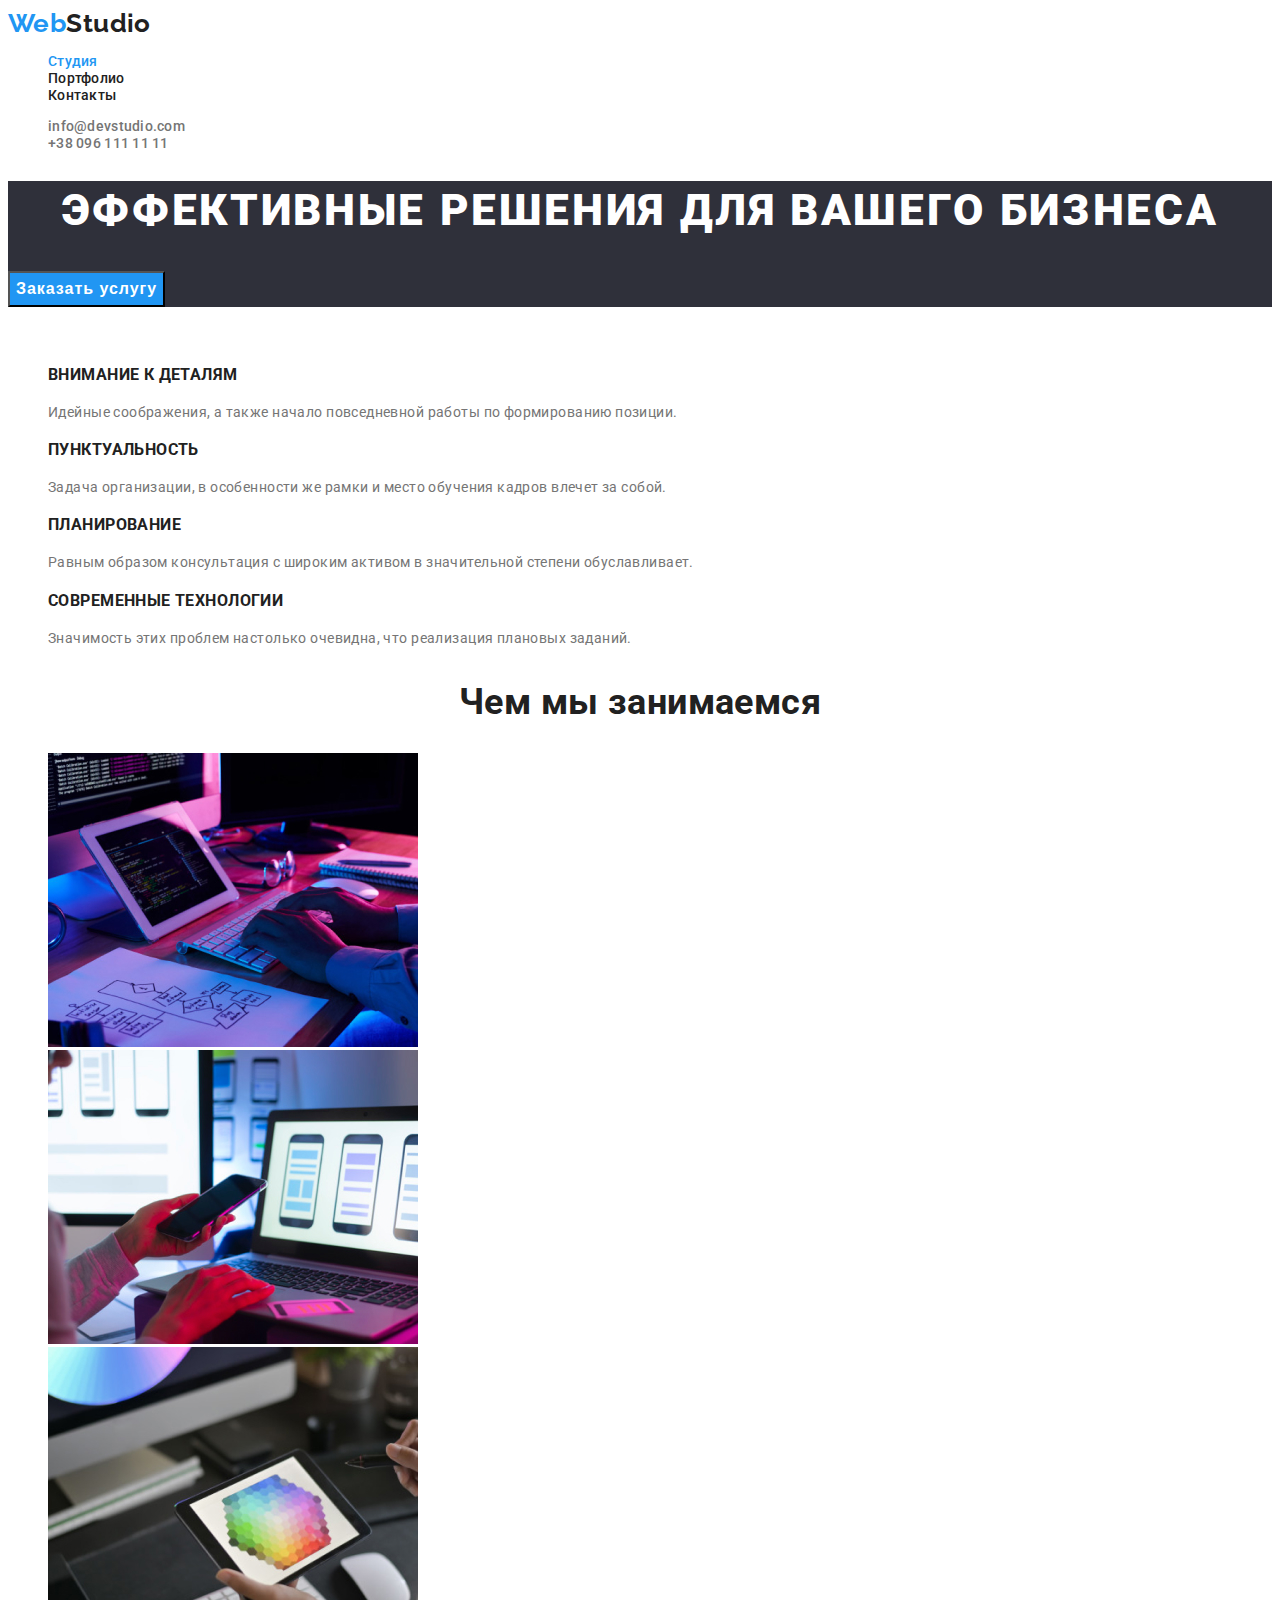
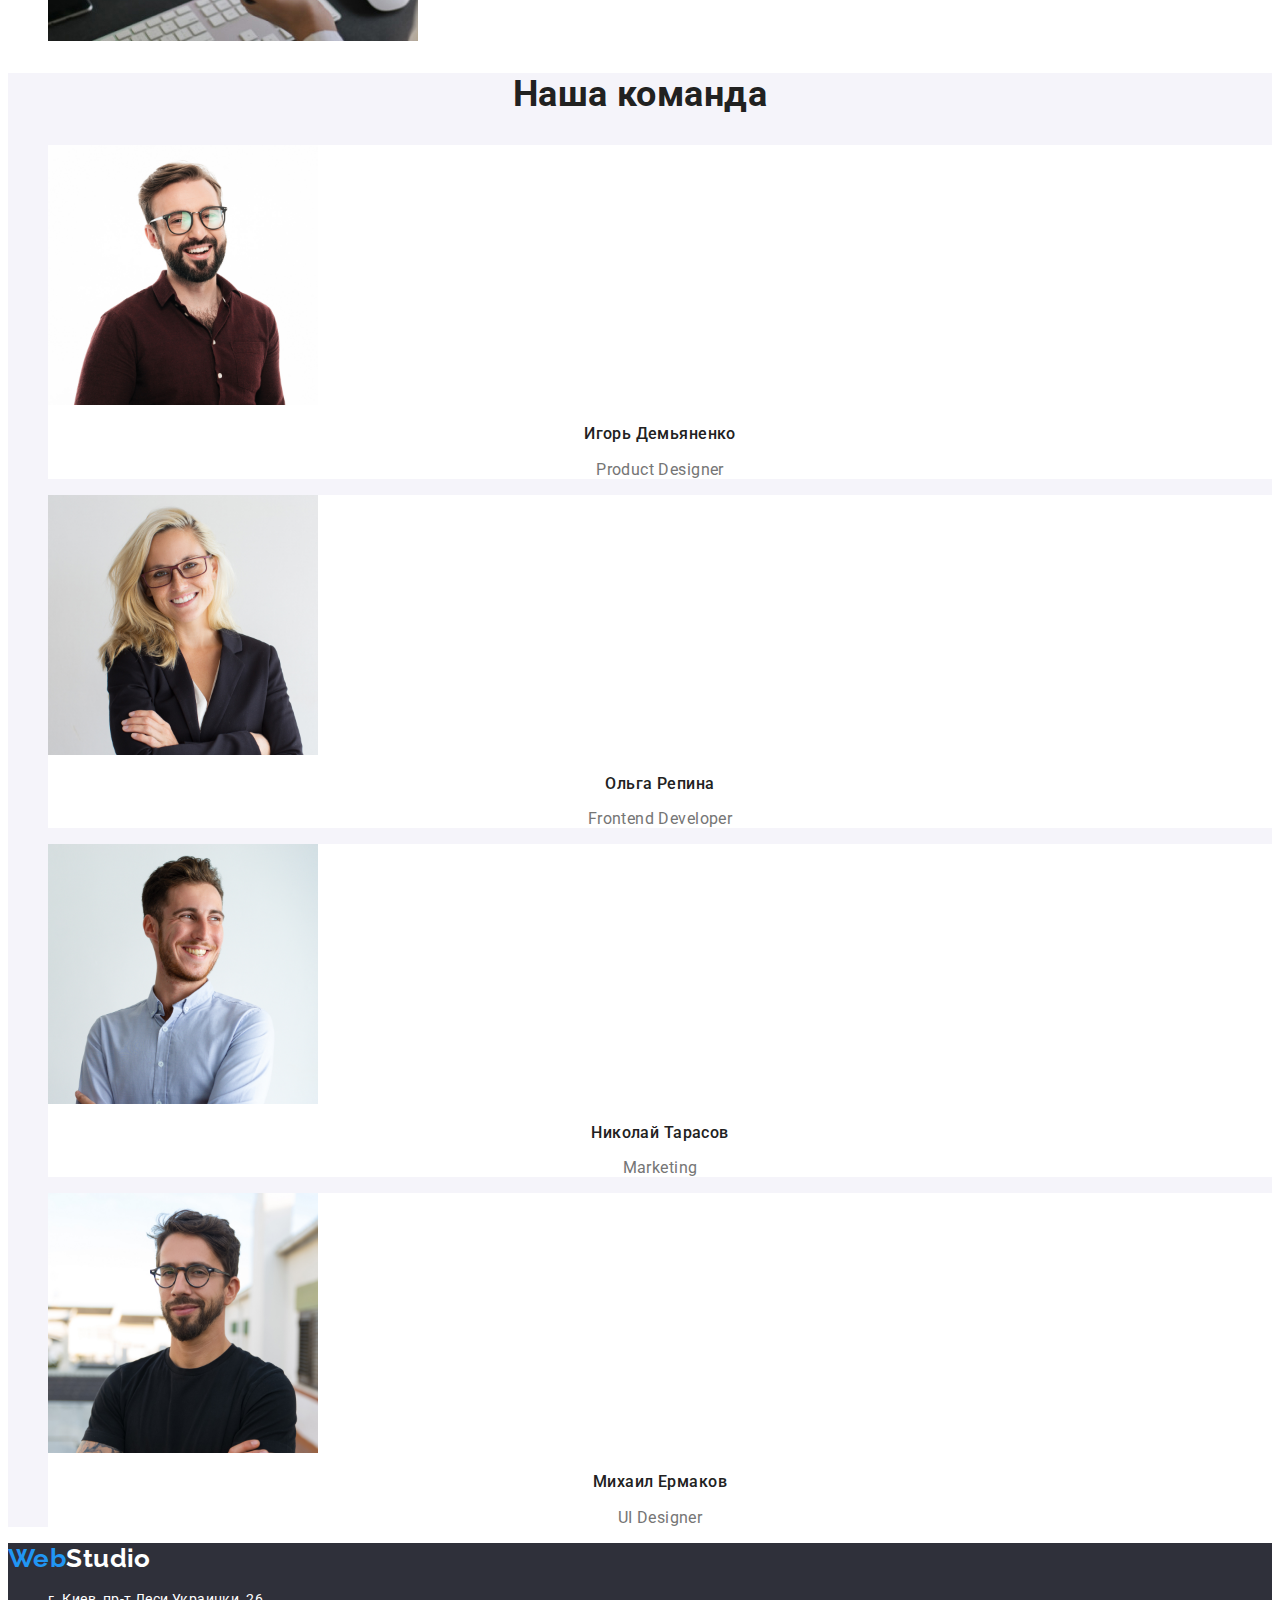
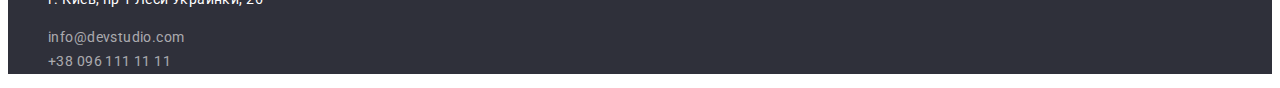
<file: index.html>
<!DOCTYPE html>
<html lang="ru">
  <head>
    <meta charset="UTF-8" />
    <meta http-equiv="X-UA-Compatible" content="IE=edge" />
    <meta name="viewport" content="width=device-width, initial-scale=1.0" />
    <title>Web studio page</title>
    <link rel="stylesheet" href="./css/styles.css" />
    <link
      href="https://fonts.googleapis.com/css2?family=Raleway:wght@700&family=Roboto:wght@400;500;700;900&display=swap"
      rel="stylesheet"
    />
  </head>
  <body>
    <!--Header-->
    <header class="top-line">
      <!--Navifation panel-->
      <nav class="nav">
        <!--Logo-->
        <a lang="en" href="" class="nav-logo"
          ><span class="first-logo-part">Web</span
          ><span class="second-black-part">Studio</span></a
        >
        <!--Links-->
        <ul class="nav-list  unformated-list">
          <li><a href="./index.html" class="nav-item nav-active">Студия</a></li>
          <li><a href="./portfolio.html" class="nav-item">Портфолио</a></li>
          <li><a href="" class="nav-item">Контакты</a></li>
        </ul>
      </nav>
      <!--Contacts-->
      <ul class="contacts unformated-list" style="list-style-type: none">
        <li>
          <a href="mailto:info@devstudio.com" class="contact"
            >info@devstudio.com</a
          >
        </li>
        <li>
          <a href="tel:+380961111111" class="contact">+38 096 111 11 11</a>
        </li>
      </ul>
    </header>
    <!--Main container-->
    <main>
      <!--Section 1 main message-->
      <section class="hero">
        <h1 class="hero-title">Эффективные решения для вашего бизнеса</h1>
        <button class="hero-button" type="button">Заказать услугу</button>
      </section>
      <!--Section 2 Peculiarities-->
      <section>
        <h2 class="hiden-title">Главные принципы</h2>
        <ul class="principle-list unformated-list">
          <li>
            <h3 class="principle-title">Внимание к деталям</h3>
            <p class="principle-description">
              Идейные соображения, а также начало повседневной работы по
              формированию позиции.
            </p>
          </li>
          <li>
            <h3 class="principle-title">Пунктуальность</h3>
            <p class="principle-description">
              Задача организации, в особенности же рамки и место обучения кадров
              влечет за собой.
            </p>
          </li>
          <li>
            <h3 class="principle-title">Планирование</h3>
            <p class="principle-description">
              Равным образом консультация с широким активом в значительной
              степени обуславливает.
            </p class="principle-description">
          </li>
          <li>
            <h3 class="principle-title">Современные технологии</h3>
            <p class="principle-description">
              Значимость этих проблем настолько очевидна, что реализация
              плановых заданий.
            </p>
          </li>
        </ul>
      </section>
      <!--Section 3 What we are doing-->
      <section>
        <h2 class="section-heading">Чем мы занимаемся</h2>
        <ul class="jobs-list unformated-list" style="list-style-type: none">
          <li>
            <img
              class="jobs-photo"
              src="images/job-img-1.jpg"
              alt="developing algorythm foto"
              width="370"
            />
          </li>
          <li>
            <img
              class="jobs-photo"
              src="images/job-img-2.jpg"
              alt="making page layout photo"
              width="370"
            />
          </li>
          <li>
            <img
              class="jobs-photo"
              src="images/job-img-3.jpg"
              alt="making styles photo"
              width="370"
            />
          </li>
        </ul>
      </section>
      <!--Section 4 Our team-->
      <section class="team">
        <h2 class="section-heading">Наша команда</h2>
        <ul class="team-list unformated-list">
          <li class="team-member">
            <img
              class="photo"
              src="images/team-img-1.jpg"
              alt="Igor's photo"
              width="270"
            />
            <h3 class="name">Игорь Демьяненко</h3>
            <p lang="en" class="position">Product Designer</p>
          </li>
          <li class="team-member">
            <img
              class="photo"
              src="images/team-img-2.jpg"
              alt="Olga's photo"
              width="270"
            />
            <h3 class="name">Ольга Репина</h3>
            <p lang="en" class="position">Frontend Developer</p>
          </li>
          <li class="team-member">
            <img
              class="photo"
              src="images/team-img-3.jpg"
              alt="Nikolay's photo"
              width="270"
            />
            <h3 class="name">Николай Тарасов</h3>
            <p lang="en" class="position">Marketing</p>
          </li>
          <li class="team-member">
            <img
              class="photo"
              src="images/team-img-4.jpg"
              alt="Mychail's photo"
              width="270"
            />
            <h3 class="name">Михаил Ермаков</h3>
            <p lang="en" class="position">UI Designer</p>
          </li>
        </ul>
      </section>
    </main>
    <!--Footer-->
    <footer>
      <!--Logo-->
      <a lang="en" href="" class="nav-logo"
        ><span class="first-logo-part">Web</span
        ><span class="second-white-part">Studio</span></a
      >
      <!--Contacts-->
      <address><ul class="bottom-contacts unformated-list" style="list-style-type: none">
        <li>
          <p class="address">г. Киев, пр-т Леси Украинки, 26</p>
        </li>
        <li>
          <a href="mailto:info@devstudio.com" class="bottom-contact"
            >info@devstudio.com</a
          >
        </li>
        <li>
          <a href="tel:+380961111111" class="bottom-contact">+38 096 111 11 11</a>
        </li>
      </ul></address>
      
    </footer>
  </body>
</html>
</file>
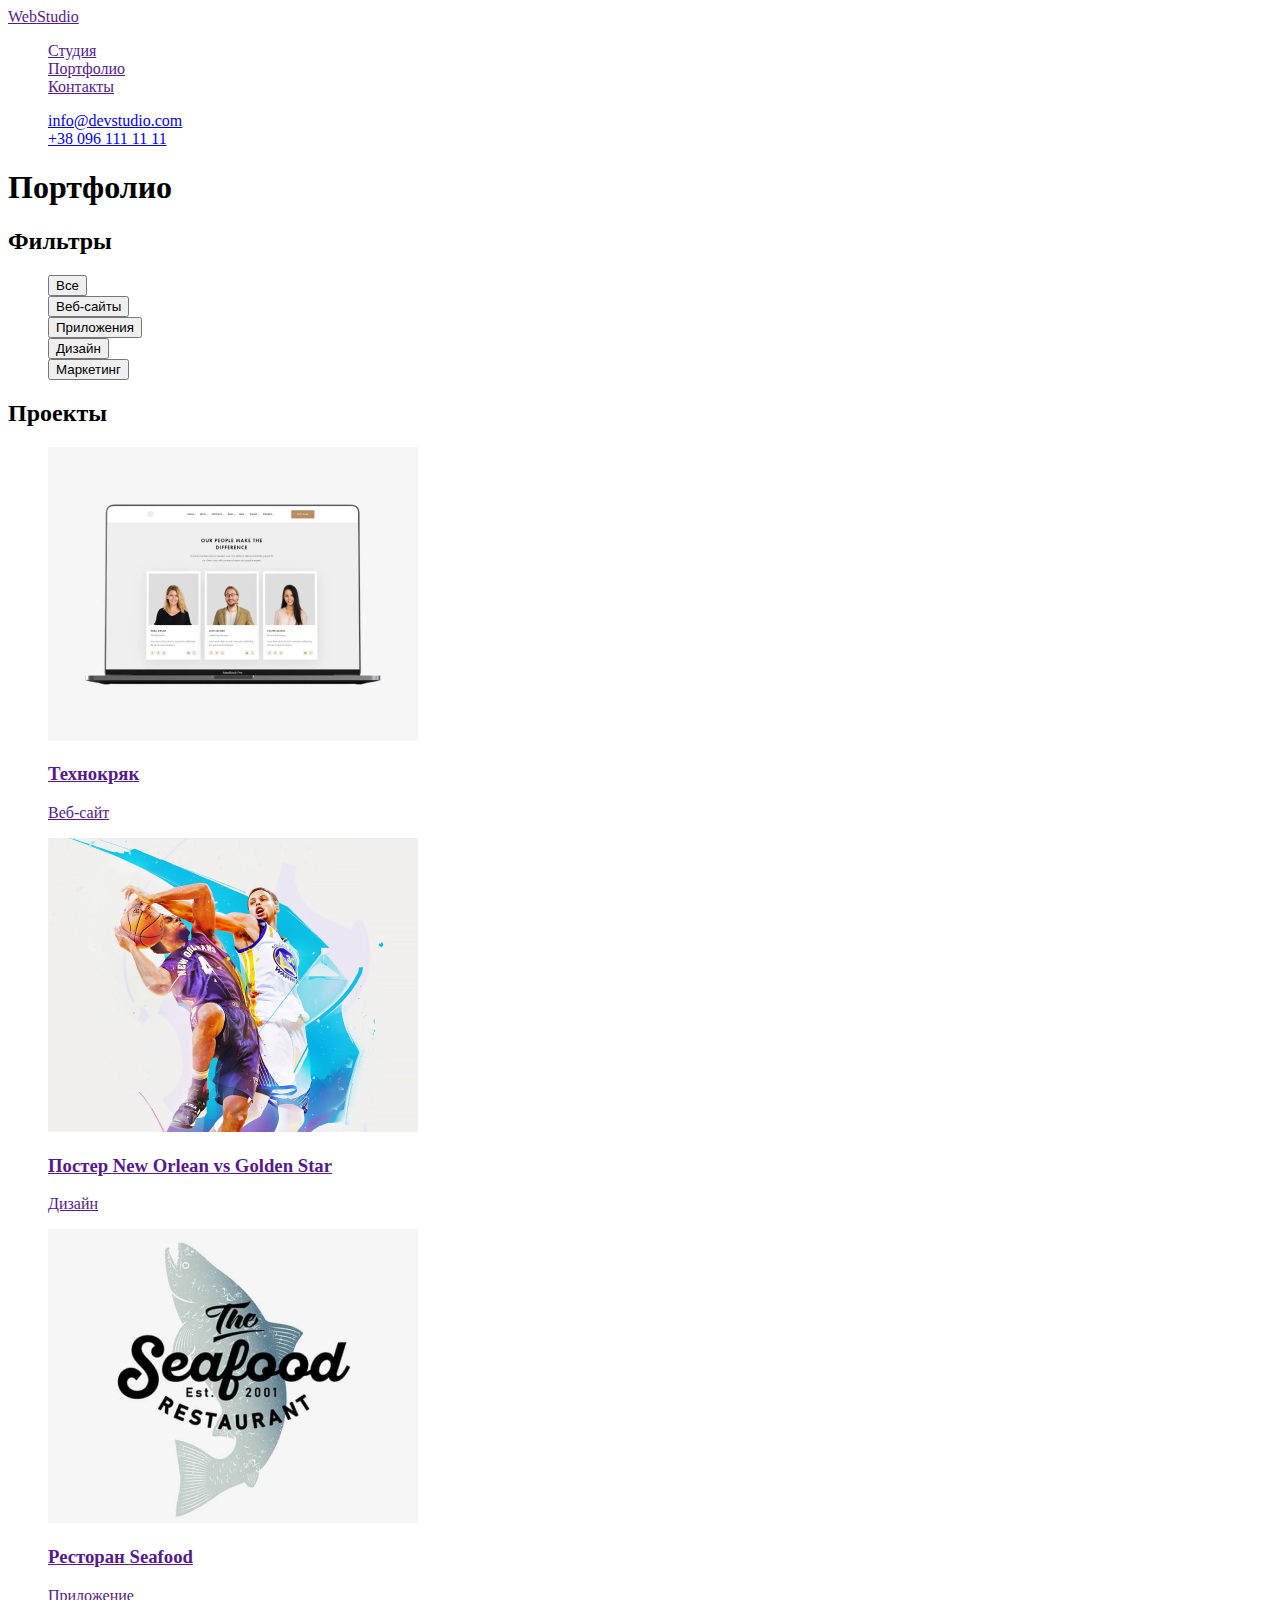
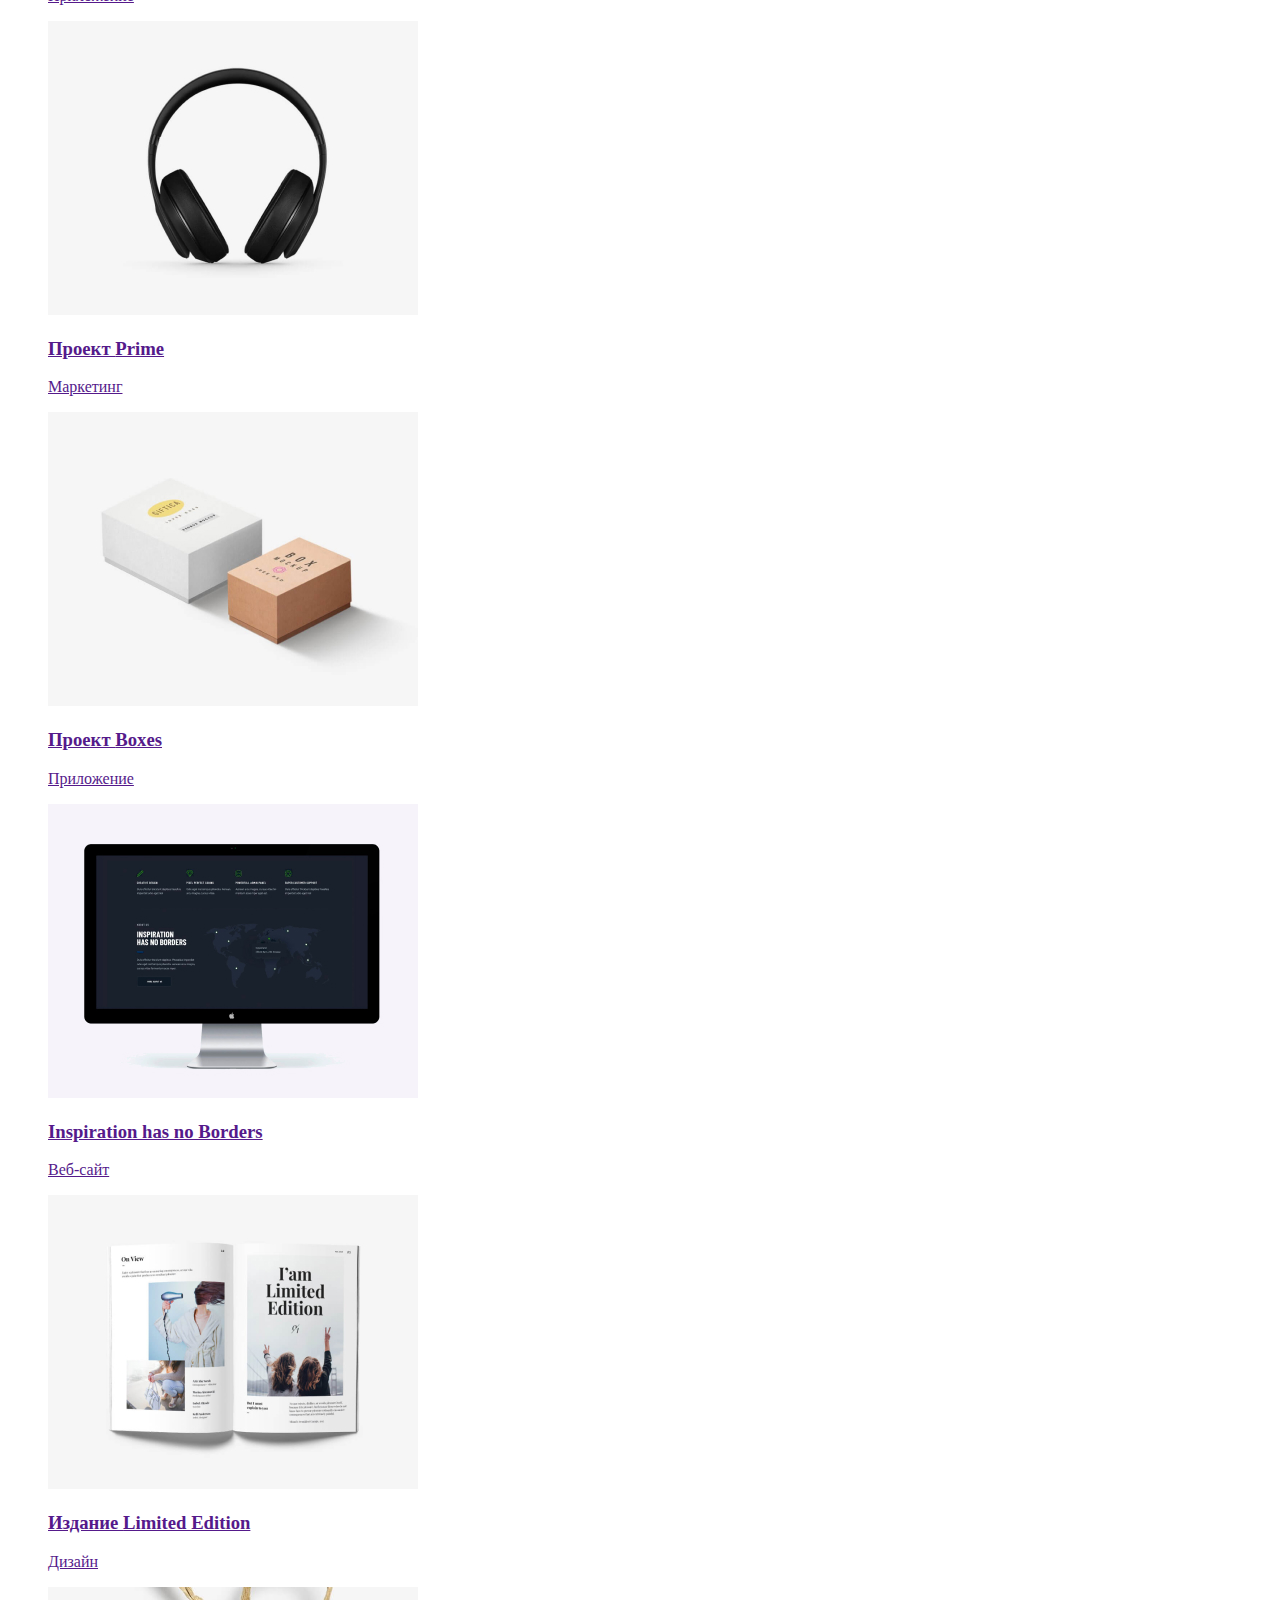
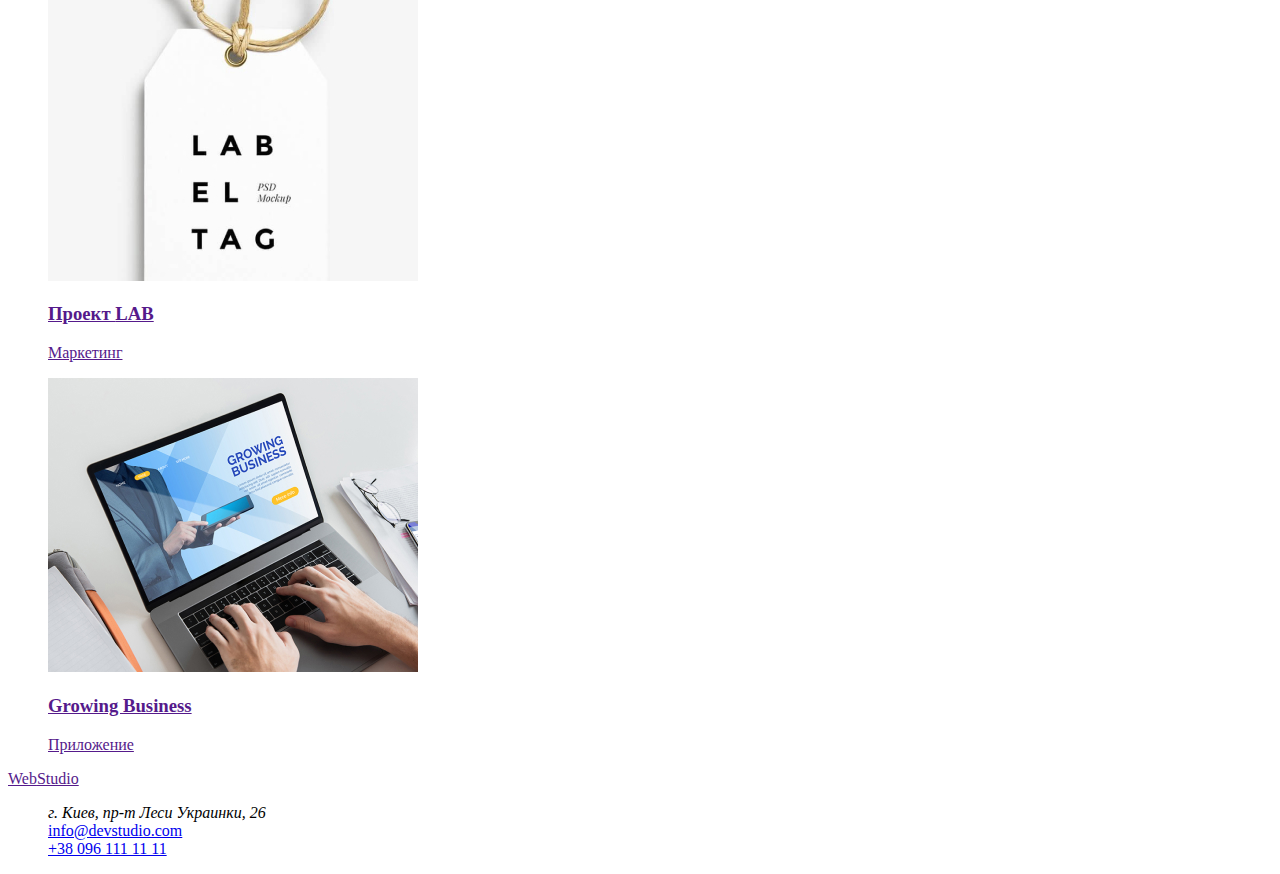
<file: page2.html>
<!DOCTYPE html>
<html lang="ru">
  <head>
    <meta charset="UTF-8" />
    <meta http-equiv="X-UA-Compatible" content="IE=edge" />
    <meta name="viewport" content="width=device-width, initial-scale=1.0" />
    <title>Document</title>
  </head>
  <body>
    <header>
      <nav>
        <!--Navifation panel-->
        <!--Logo-->
        <a href=""><span>Web</span><span>Studio</span></a>
        <!--Links-->
        <ul style="list-style-type: none">
          <li><a href="">Студия</a></li>
          <li><a href="">Портфолио</a></li>
          <li><a href="">Контакты</a></li>
        </ul>
      </nav>
      <!--Contacts-->
      <ul style="list-style-type: none">
        <li><a href="mailto:info@devstudio.com">info@devstudio.com</a></li>
        <li><a href="tel:+380961111111">+38 096 111 11 11</a></li>
      </ul>
    </header>
    <main>
      <h1>Портфолио</h1>
      <section>
        <h2>Фильтры</h2>
        <ul style="list-style-type: none">
          <li><button type="button">Все</button></li>
          <li><button type="button">Веб-сайты</button></li>
          <li><button type="button">Приложения</button></li>
          <li><button type="button">Дизайн</button></li>
          <li><button type="button">Маркетинг</button></li>
        </ul>
      </section>
      <section>
        <h2>Проекты</h2>
        <ul style="list-style-type: none">
          <li>
            <a href=""
              ><img
                src="images/page2-img-1.jpg"
                alt="Ноутбук с открытым сайтом Технокряк"
                width="370"
              />
              <h3>Технокряк</h3>
              <p>Веб-сайт</p></a
            >
          </li>
          <li>
            <a href=""
              ><img
                src="images/page2-img-2.jpg"
                alt="Постер с двумя баскетболистами"
                width="370"
              />
              <h3>Постер <span lang="en">New Orlean vs Golden Star</span></h3>
              <p>Дизайн</p></a
            >
          </li>
          <li>
            <a href=""
              ><img
                src="images/page2-img-3.jpg"
                alt="Логотип ресторана с рыбой"
                width="370"
              />
              <h3>Ресторан <span lang="en">Seafood</span></h3>
              <p>Приложение</p></a
            >
          </li>
          <li>
            <a href=""
              ><img
                src="images/page2-img-4.jpg"
                alt="Черные накладные наушники"
                width="370"
              />
              <h3>Проект <span lang="en">Prime</span></h3>
              <p>Маркетинг</p></a
            >
          </li>
          <li>
            <a href=""
              ><img
                src="images/page2-img-5.jpg"
                alt="две разноцтветные прямоугольные коробки с надписями"
                width="370"
              />
              <h3>Проект <span lang="en">Boxes</span></h3>
              <p>Приложение</p></a
            >
          </li>
          <li>
            <a href=""
              ><img
                src="images/page2-img-6.jpg"
                alt="Моноблок с открытм сайтом"
                width="370"
              />
              <h3 lang="en">Inspiration has no Borders</h3>
              <p>Веб-сайт</p></a
            >
          </li>
          <li>
            <a href=""
              ><img
                src="images/page2-img-7.jpg"
                alt="Открытый журнал со статьей"
                width="370"
              />
              <h3>Издание <span lang="en">Limited Edition</span></h3>
              <p>Дизайн</p></a
            >
          </li>
          <li>
            <a href=""
              ><img
                src="images/page2-img-8.jpg"
                alt="Бирка с буквами"
                width="370"
              />
              <h3>Проект <span lang="en">LAB</span></h3>
              <p>Маркетинг</p></a
            >
          </li>
          <li>
            <a href=""
              ><img
                src="images/page2-img-9.jpg"
                alt="Открытый ноутбук"
                width="370"
              />
              <h3 lang="en">Growing Business</h3>
              <p>Приложение</p></a
            >
          </li>
        </ul>
      </section>
    </main>
    <footer>
      <!--Logo-->
      <a href=""><span>Web</span><span>Studio</span></a>
      <!--Contacts-->
      <ul style="list-style-type: none">
        <li><address>г. Киев, пр-т Леси Украинки, 26</address></li>
        <li><a href="mailto:info@devstudio.com">info@devstudio.com</a></li>
        <li><a href="tel:+380961111111">+38 096 111 11 11</a></li>
      </ul>
    </footer>
  </body>
</html>
</file>
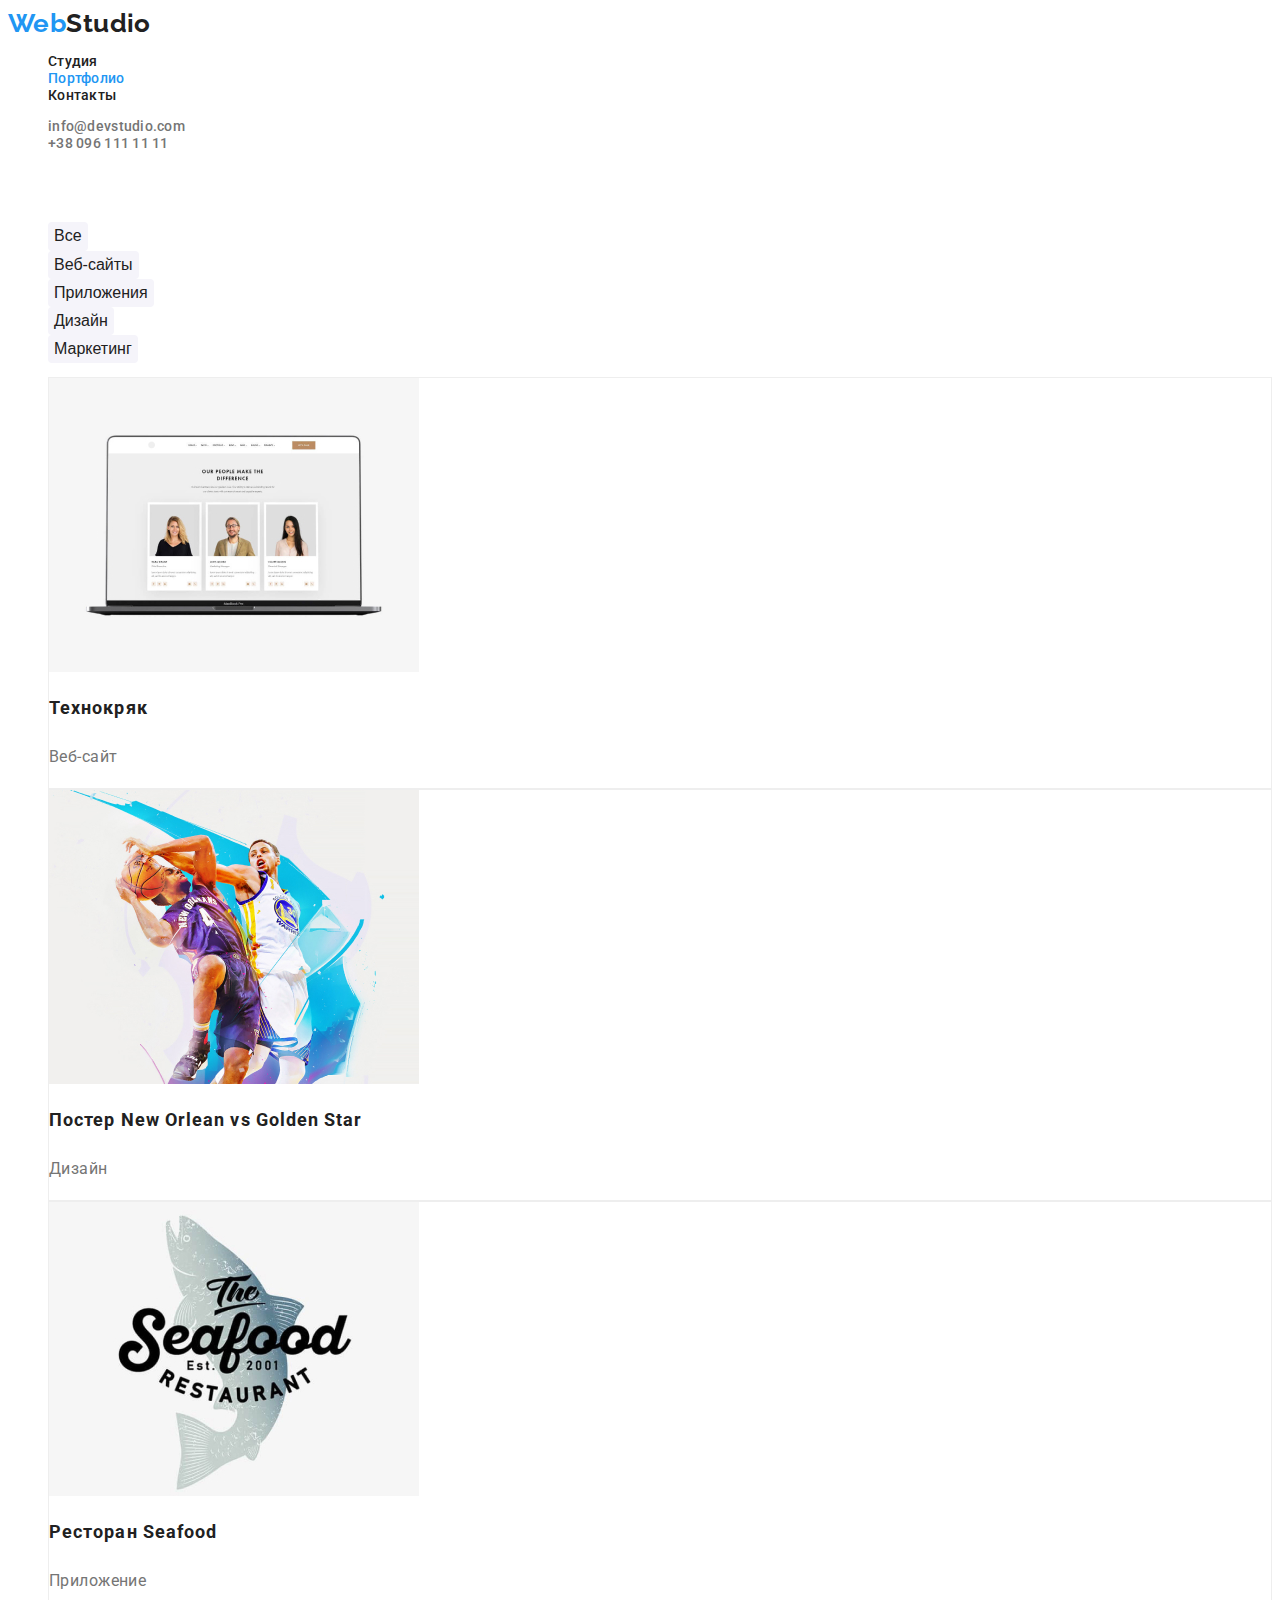
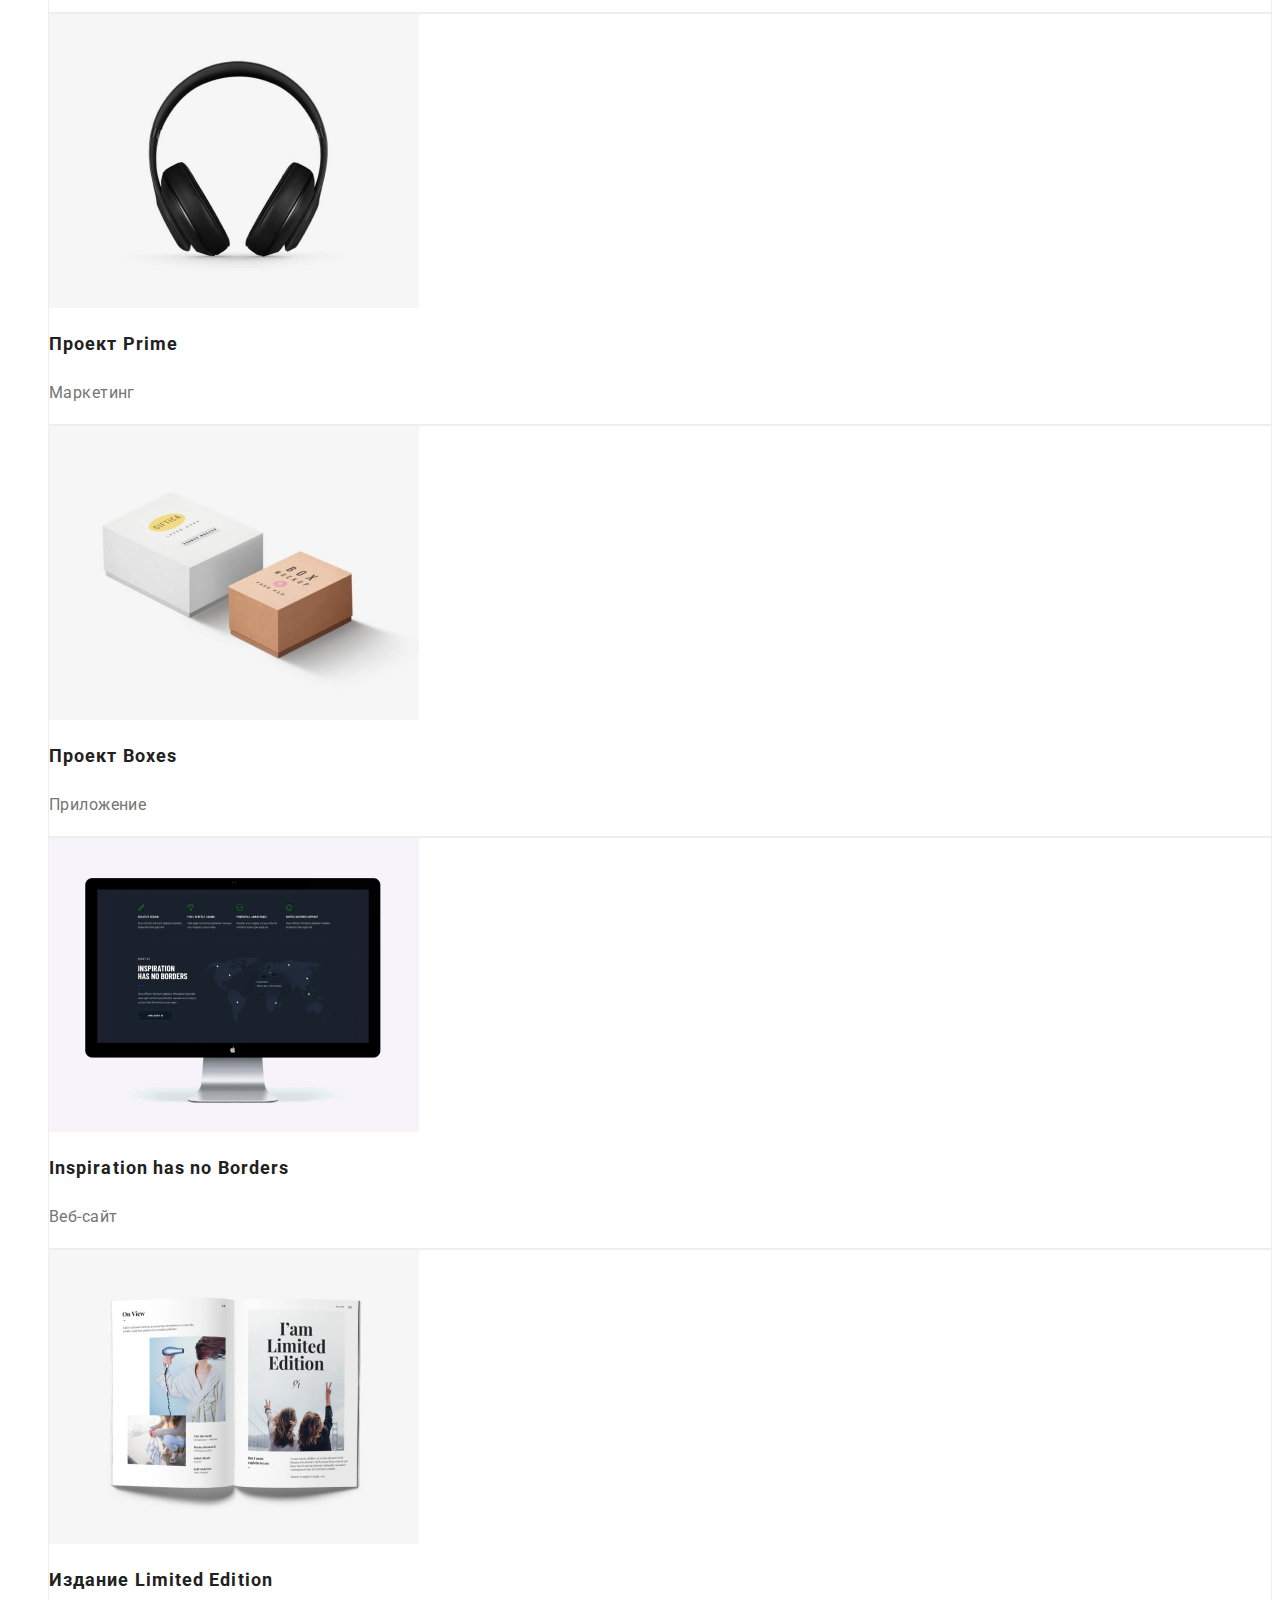
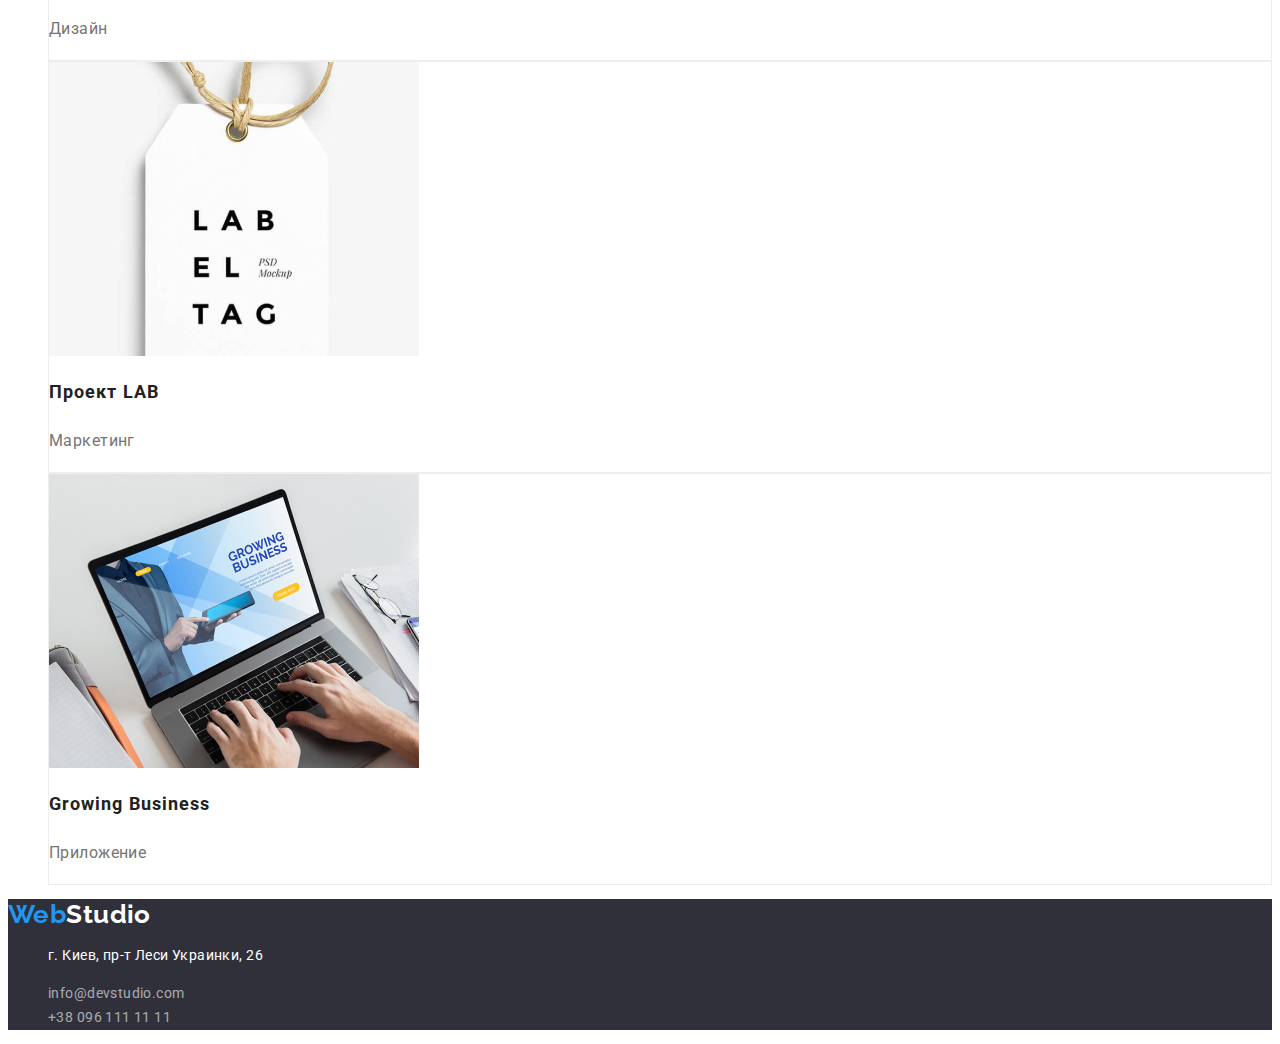
<file: portfolio.html>
<!DOCTYPE html>
<html lang="ru">
  <head>
    <meta charset="UTF-8" />
    <meta http-equiv="X-UA-Compatible" content="IE=edge" />
    <meta name="viewport" content="width=device-width, initial-scale=1.0" />
    <title>Portfolio page</title>
    <link rel="stylesheet" href="./css/styles.css" />
    <link
      href="https://fonts.googleapis.com/css2?family=Raleway:wght@700&family=Roboto:wght@400;500;700;900&display=swap"
      rel="stylesheet"
    />
  </head>
  <body>
    <!--Header-->
    <header class="top-line">
      <!--Navifation panel-->
      <nav class="nav">
        <!--Logo-->
        <a lang="en" href="" class="nav-logo"
          ><span class="first-logo-part">Web</span
          ><span class="second-black-part">Studio</span></a
        >
        <!--Links-->
        <ul class="nav-list unformated-list">
          <li><a href="./index.html" class="nav-item">Студия</a></li>
          <li>
            <a href="./portfolio.html" class="nav-item nav-active">Портфолио</a>
          </li>
          <li><a href="" class="nav-item">Контакты</a></li>
        </ul>
      </nav>
      <!--Contacts-->
      <ul class="contacts" style="list-style-type: none">
        <li>
          <a href="mailto:info@devstudio.com" class="contact"
            >info@devstudio.com</a
          >
        </li>
        <li>
          <a href="tel:+380961111111" class="contact">+38 096 111 11 11</a>
        </li>
      </ul>
    </header>
    <main>
      <section>
        <h1 class="hiden-title">Портфолио</h1>
        <ul class="filter-list unformated-list">
          <li><button class="filter" type="button">Все</button></li>
          <li><button class="filter" type="button">Веб-сайты</button></li>
          <li><button class="filter" type="button">Приложения</button></li>
          <li><button class="filter" type="button">Дизайн</button></li>
          <li><button class="filter" type="button">Маркетинг</button></li>
        </ul>
        <ul class="project-list unformated-list">
          <li class="project-item">
            <a class="project-link" href=""
              ><img
                src="images/page2-img-1.jpg"
                alt="Ноутбук с открытым сайтом Технокряк"
                width="370"
              />
              <h2 class="project-name">Технокряк</h2>
              <p class="project-type">Веб-сайт</p></a
            >
          </li>
          <li class="project-item">
            <a class="project-link" href=""
              ><img
                src="images/page2-img-2.jpg"
                alt="Постер с двумя баскетболистами"
                width="370"
              />
              <h2 class="project-name">
                Постер <span lang="en">New Orlean vs Golden Star</span>
              </h2>
              <p class="project-type">Дизайн</p></a
            >
          </li>
          <li class="project-item">
            <a class="project-link" href=""
              ><img
                src="images/page2-img-3.jpg"
                alt="Логотип ресторана с рыбой"
                width="370"
              />
              <h2 class="project-name">
                Ресторан <span lang="en">Seafood</span>
              </h2>
              <p class="project-type">Приложение</p></a
            >
          </li>
          <li class="project-item">
            <a class="project-link" href=""
              ><img
                src="images/page2-img-4.jpg"
                alt="Черные накладные наушники"
                width="370"
              />
              <h2 class="project-name">Проект <span lang="en">Prime</span></h2>
              <p class="project-type">Маркетинг</p></a
            >
          </li>
          <li class="project-item">
            <a class="project-link" href=""
              ><img
                src="images/page2-img-5.jpg"
                alt="две разноцтветные прямоугольные коробки с надписями"
                width="370"
              />
              <h2 class="project-name">Проект <span lang="en">Boxes</span></h2>
              <p class="project-type">Приложение</p></a
            >
          </li>
          <li class="project-item">
            <a class="project-link" href=""
              ><img
                src="images/page2-img-6.jpg"
                alt="Моноблок с открытм сайтом"
                width="370"
              />
              <h2 class="project-name" lang="en">Inspiration has no Borders</h2>
              <p class="project-type">Веб-сайт</p></a
            >
          </li>
          <li class="project-item">
            <a class="project-link" href=""
              ><img
                src="images/page2-img-7.jpg"
                alt="Открытый журнал со статьей"
                width="370"
              />
              <h2 class="project-name">
                Издание <span lang="en">Limited Edition</span>
              </h2>
              <p class="project-type">Дизайн</p></a
            >
          </li>
          <li class="project-item">
            <a class="project-link" href=""
              ><img
                src="images/page2-img-8.jpg"
                alt="Бирка с буквами"
                width="370"
              />
              <h2 class="project-name">Проект <span lang="en">LAB</span></h2>
              <p class="project-type">Маркетинг</p></a
            >
          </li>
          <li class="project-item">
            <a class="project-link" href=""
              ><img
                src="images/page2-img-9.jpg"
                alt="Открытый ноутбук"
                width="370"
              />
              <h2 class="project-name" lang="en">Growing Business</h2>
              <p class="project-type">Приложение</p></a
            >
          </li>
        </ul>
      </section>
    </main>
    <footer>
      <!--Logo-->
      <a lang="en" href="" class="nav-logo"
        ><span class="first-logo-part">Web</span
        ><span class="second-white-part">Studio</span></a
      >
      <!--Contacts-->
      <address>
        <ul
          class="bottom-contacts unformated-list"
          style="list-style-type: none"
        >
          <li>
            <p class="address">г. Киев, пр-т Леси Украинки, 26</p>
          </li>
          <li>
            <a href="mailto:info@devstudio.com" class="bottom-contact"
              >info@devstudio.com</a
            >
          </li>
          <li>
            <a href="tel:+380961111111" class="bottom-contact"
              >+38 096 111 11 11</a
            >
          </li>
        </ul>
      </address>
    </footer>
  </body>
</html>
</file>
<file: css/styles.css>
:root {
  --primary-text-color: #757575;
  --secondary-text-color: #212121;
  --third-text-color: #ffffff;
  --trasparent-text-color: rgba(255, 255, 255, 0.6);
  --active-text-color: #2196f3;
  --primary-bg-color: #ffffff;
  --secondary-bg-color: #2f303a;
  --third-bg-color: #f5f4fa;
  --primary-border-color: #eeeeee;
}
body {
  font-family: "Roboto", sans-serif;
  background-color: var(--primary-bg-color);
  color: var(--primary-text-color);
  font-size: 14px;
  letter-spacing: 0.03em;
}
.unformated-list {
  list-style-type: none;
}
/* Header */
/* Navigation panel */
.top-line {
}
.nav {
}
.nav-logo {
  color: var(--secondary-text-color);
  text-decoration: none;
  font-family: "Raleway";
  font-weight: 700;
  font-size: 26px;
  line-height: 1.2;
}
.first-logo-part {
  color: var(--active-text-color);
}
.second-black-part {
  color: var(--secondary-text-color);
}

.nav-item {
  font-weight: 500;
  line-height: 1.14;
  letter-spacing: 0.02em;
  color: var(--secondary-text-color);
  text-decoration: none;
}
.nav-item:hover,
.nav-item:focus,
.nav-item.nav-active {
  color: var(--active-text-color);
}
/* Contacts */
.contacts {
}
.contact {
  text-decoration: none;
  color: var(--primary-text-color);
  font-weight: 500;
  line-height: 1.14;
  letter-spacing: 0.02em;
}
.contact:hover,
.contact:focus {
  color: var(--active-text-color);
}

/* Hero section */
.hero {
  background: var(--secondary-bg-color);
}
.hero-title {
  font-weight: 900;
  font-size: 44px;
  line-height: 1.36;
  /* or 136% */

  text-align: center;
  letter-spacing: 0.06em;
  text-transform: uppercase;

  color: var(--third-text-color);
}
.hero-button {
  font-weight: 700;
  font-size: 16px;
  line-height: 1.88;
  display: flex;
  align-items: center;
  text-align: center;
  letter-spacing: 0.06em;
  color: var(--third-text-color);
  background-color: var(--active-text-color);
  cursor: pointer;
}
/* Section "The main principles" */
.hiden-title {
  visibility: hidden;
}

.principle-title {
  font-weight: 700;
  line-height: 1.14;
  text-transform: uppercase;
  color: var(--secondary-text-color);
}
.principle-description {
  line-height: 1.71;
}
/* Section "What we are doing */
.section-heading {
  font-weight: 700;
  font-size: 36px;
  line-height: 1.17;
  text-align: center;
  color: var(--secondary-text-color);
}
/* Section "Our team */
.team {
  background-color: var(--third-bg-color);
}
.team-member {
  background-color: var(--primary-bg-color);
}
.team-member .photo {
}
.team-member .name {
  font-weight: 500;
  font-size: 16px;
  line-height: 1.2;
  text-align: center;
  color: var(--secondary-text-color);
}
.team-member .position {
  font-family: "Roboto";
  font-size: 16px;
  line-height: 1.2;
  text-align: center;
}
/* Footer */
footer {
  background-color: var(--secondary-bg-color);
}
.second-white-part {
  color: var(--third-text-color);
}
.bottom-contacts {
  font-style: normal;
  font-size: 14px;
  line-height: 1.71;
}
.bottom-contact {
  text-decoration: none;
  color: var(--trasparent-text-color);
}
.address {
  color: var(--third-text-color);
}

/* Portfolio page */

/* Filter buttons */

.filter {
  cursor: pointer;
  color: var(--secondary-text-color);
  background-color: var(--third-bg-color);
  border-radius: 4px;
  border-width: 0px;
  font-weight: 500;
  font-size: 16px;
  line-height: 1.63;
  text-align: center;
}
.filter:hover,
.filter:focus,
.filter:active {
  color: var(--third-text-color);
  background: var(--active-text-color);

  box-shadow: 0px 3px 1px rgba(0, 0, 0, 0.1), 0px 1px 2px rgba(0, 0, 0, 0.08),
    0px 2px 2px rgba(0, 0, 0, 0.12);
}
/* Project list */

.project-item {
  border: 1px solid var(--primary-border-color);
  box-sizing: border-box;
}
.project-link {
  text-decoration: none;
}
.project-name {
  font-weight: 700;
  font-size: 18px;
  line-height: 2;
  letter-spacing: 0.06em;
  color: var(--secondary-text-color);
}
.project-type {
  font-size: 16px;
  line-height: 1.88;
  color: var(--primary-text-color);
}
</file>
